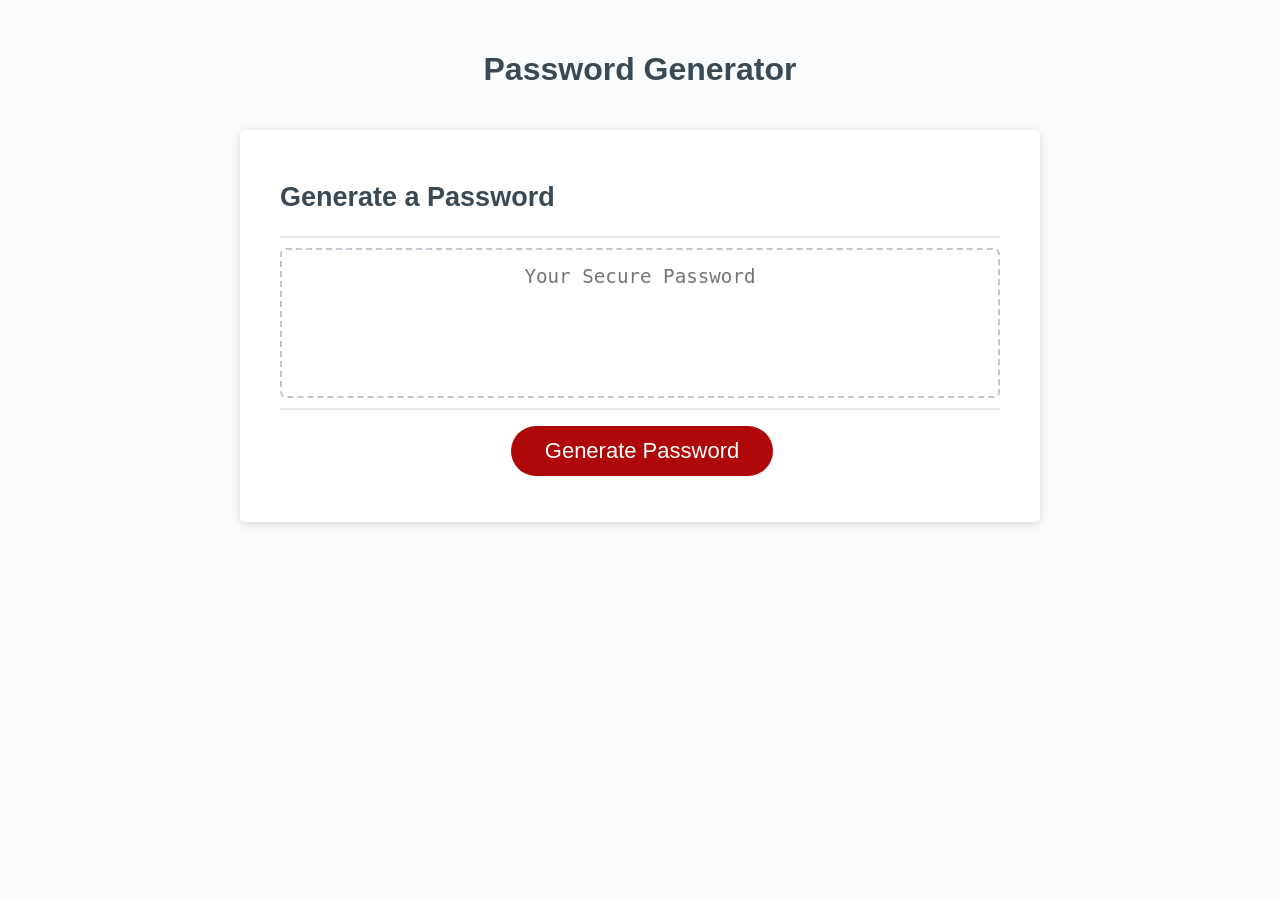
<file: Homework Week 3/Develop/index.html>
<!DOCTYPE html>
<html lang="en">
  <head>
    <meta charset="UTF-8" />
    <meta name="viewport" content="width=device-width, initial-scale=1.0" />
    <meta http-equiv="X-UA-Compatible" content="ie=edge" />
    <title>Password Generator</title>
    <link rel="stylesheet" href="style.css" />
  </head>
  <body>
    <div class="wrapper">
      <header>
        <h1>Password Generator</h1>
      </header>
      <div class="card">
        <div class="card-header">
          <h2>Generate a Password</h2>
        </div>
        <div class="card-body">
          <textarea
            readonly
            id="password"
            placeholder="Your Secure Password"
            aria-label="Generated Password"
          ></textarea>
        </div>
        <div class="card-footer">
          <button id="generate" class="btn">Generate Password</button>
        </div>
      </div>
    </div>
    <script src="script.js"></script>
  </body>
</html>
</file>
<file: Homework Week 3/Develop/style.css>
*,
*::before,
*::after {
  box-sizing: border-box;
}

html,
body,
.wrapper {
  height: 100%;
  margin: 0;
  padding: 0;
}

body {
  font-family: sans-serif;
  background-color: #f9fbfd;
}

.wrapper {
  padding-top: 30px;
  padding-left: 20px;
  padding-right: 20px;
}

header {
  text-align: center;
  padding: 20px;
  padding-top: 0px;
  color: hsl(206, 17%, 28%);
}

.card {
  background-color: hsl(0, 0%, 100%);
  border-radius: 5px;
  border-width: 1px;
  box-shadow: rgba(0, 0, 0, 0.15) 0px 2px 8px 0px;
  color: hsl(206, 17%, 28%);
  font-size: 18px;
  margin: 0 auto;
  max-width: 800px;
  padding: 30px 40px;
}

.card-header::after {
  content: " ";
  display: block;
  width: 100%;
  background: #e7e9eb;
  height: 2px;
}

.card-body {
  min-height: 100px;
}

.card-footer {
  text-align: center;
}

.card-footer::before {
  content: " ";
  display: block;
  width: 100%;
  background: #e7e9eb;
  height: 2px;
}

.card-footer::after {
  content: " ";
  display: block;
  clear: both;
}

.btn {
  border: none;
  background-color: hsl(360, 91%, 36%);
  border-radius: 25px;
  box-shadow: rgba(0, 0, 0, 0.1) 0px 1px 6px 0px rgba(0, 0, 0, 0.2) 0px 1px 1px
    0px;
  color: hsl(0, 0%, 100%);
  display: inline-block;
  font-size: 22px;
  line-height: 22px;
  margin: 16px 16px 16px 20px;
  padding: 14px 34px;
  text-align: center;
  cursor: pointer;
}

button[disabled] {
  cursor: default;
  background: #c0c7cf;
}

.float-right {
  float: right;
}

#password {
  -webkit-appearance: none;
  -moz-appearance: none;
  appearance: none;
  border: none;
  display: block;
  width: 100%;
  padding-top: 15px;
  padding-left: 15px;
  padding-right: 15px;
  padding-bottom: 85px;
  font-size: 1.2rem;
  text-align: center;
  margin-top: 10px;
  margin-bottom: 10px;
  border: 2px dashed #c0c7cf;
  border-radius: 6px;
  resize: none;
  overflow: hidden;
}

@media (max-width: 690px) {
  .btn {
    font-size: 1rem;
    margin: 16px 0px 0px 0px;
    padding: 10px 15px;
  }

  #password {
    font-size: 1rem;
  }
}

@media (max-width: 500px) {
  .btn {
    font-size: 0.8rem;
  }
}
</file>
